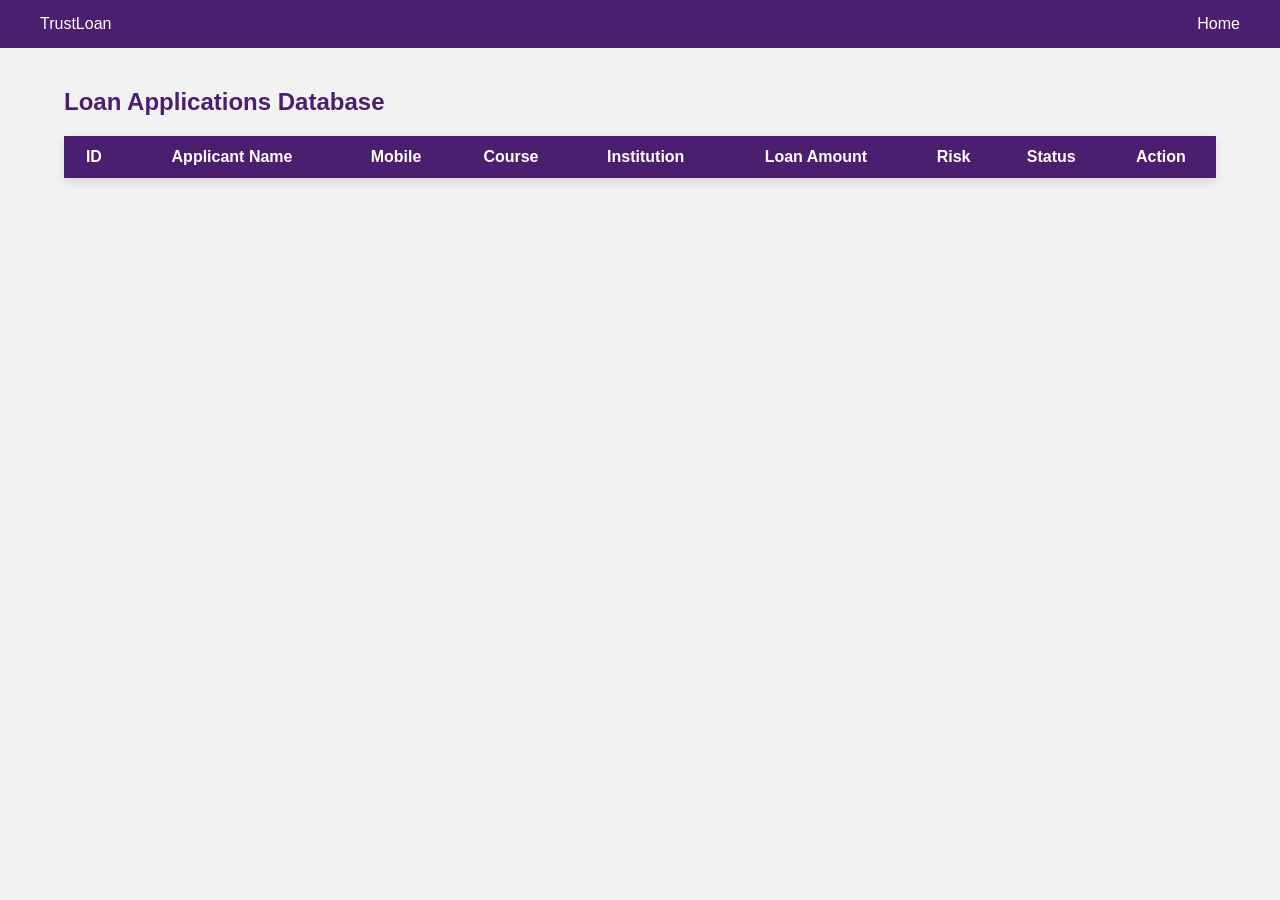
<file: src/main/resources/static/admin-dashboard.html>
<!DOCTYPE html>
<html>
<head>
    <meta charset="UTF-8">
    <title>Admin Dashboard - TrustLoan</title>
    <link rel="stylesheet" href="styles.css">

    <style>
        .dashboard{
            width:90%;
            margin:auto;
            margin-top:40px;
        }
        h2{
            color:#4b1f6f;
            margin-bottom:20px;
        }
        table{
            width:100%;
            border-collapse:collapse;
            background:white;
            box-shadow:0px 4px 10px rgba(0,0,0,0.1);
        }
        th, td{
            padding:12px;
            text-align:center;
            border-bottom:1px solid #ddd;
        }
        th{
            background:#4b1f6f;
            color:white;
        }
        tr:hover{
            background:#f5f5f5;
        }
        .btn{
            padding:6px 12px;
            border:none;
            border-radius:5px;
            cursor:pointer;
            margin: 2px;
        }
        .approve{ background:#27ae60; color:white; }
        .reject{ background:#e74c3c; color:white; }
        .low { color: green; font-weight: bold; }
        .medium { color: orange; font-weight: bold; }
        .high { color: red; font-weight: bold; }
    </style>
</head>

<body>

<header>
    <div class="logo">TrustLoan</div>
    <div class="nav-links">
        <a href="index.html">Home</a>
    </div>
</header>

<div class="dashboard">
    <h2>Loan Applications Database</h2>

    <table>
        <thead>
        <tr>
            <th>ID</th>
            <th>Applicant Name</th>
            <th>Mobile</th>
            <th>Course</th>
            <th>Institution</th>
            <th>Loan Amount</th>
            <th>Risk</th>
            <th>Status</th>
            <th>Action</th>
        </tr>
        </thead>
        <tbody id="applicationTable"></tbody>
    </table>
</div>

<script>
    fetch("http://localhost:8080/api/loans/all")
    .then(res => res.json())
    .then(data => {
        const table = document.getElementById("applicationTable");
        table.innerHTML = "";

        data.forEach(loan => {

            const riskColor =
                loan.riskCategory === 'LOW' || loan.riskCategory === 'LOW RISK' ? 'green' :
                loan.riskCategory === 'MEDIUM' || loan.riskCategory === 'MEDIUM RISK' ? 'orange' : 'red';

            // Always show both buttons, pass isOverride=true only if currently REJECTED
            const actionButtons = `
                <button class="btn approve" onclick="updateStatus(${loan.loanId}, 'APPROVED', ${loan.status === 'REJECTED'})">Approve</button>
                <button class="btn reject" onclick="updateStatus(${loan.loanId}, 'REJECTED', false)">Reject</button>
            `;

            const row = `
            <tr data-id="${loan.loanId}">
                <td>${loan.loanId}</td>
                <td>${loan.fullName}</td>
                <td>${loan.mobile}</td>
                <td>${loan.courseName}</td>
                <td>${loan.institutionName}</td>
                <td>&#8377;${loan.loanAmountRequested}</td>
                <td style="color:${riskColor}; font-weight:bold;">${loan.riskCategory}</td>
                <td class="status" style="color:${
                    loan.status === 'APPROVED' ? 'green' :
                    loan.status === 'REJECTED' ? 'red' : 'orange'
                }; font-weight:bold;">
                    ${loan.status}
                </td>
                <td class="action-cell">${actionButtons}</td>
            </tr>
            `;

            table.innerHTML += row;
        });
    })
    .catch(err => console.error("Fetch Error:", err));


    function updateStatus(id, status, isOverride) {

        if (isOverride) {
            const confirmed = window.confirm(
                "⚠️ WARNING: This loan was AUTO-REJECTED due to HIGH RISK.\n\nAre you sure you want to override and APPROVE it?"
            );
            if (!confirmed) return;
        }

        fetch(`http://localhost:8080/api/loans/update-status/${id}?status=${status}`, {
            method: "PUT"
        })
        .then(res => res.json())
        .then(data => {
            alert("Status updated successfully!");

            const row = document.querySelector(`tr[data-id='${id}']`);
            const statusCell = row.querySelector(".status");
            const actionCell = row.querySelector(".action-cell");

            // Update status cell color and text
            statusCell.innerText = status;
            statusCell.style.color = status === "APPROVED" ? "green" : "red";

            // Update buttons — if now REJECTED, approve button needs isOverride=true
            actionCell.innerHTML = `
                <button class="btn approve" onclick="updateStatus(${id}, 'APPROVED', ${status === 'REJECTED'})">Approve</button>
                <button class="btn reject" onclick="updateStatus(${id}, 'REJECTED', false)">Reject</button>
            `;
        })
        .catch(err => console.error("Update Error:", err));
    }
</script>

</body>
</html>
</file>
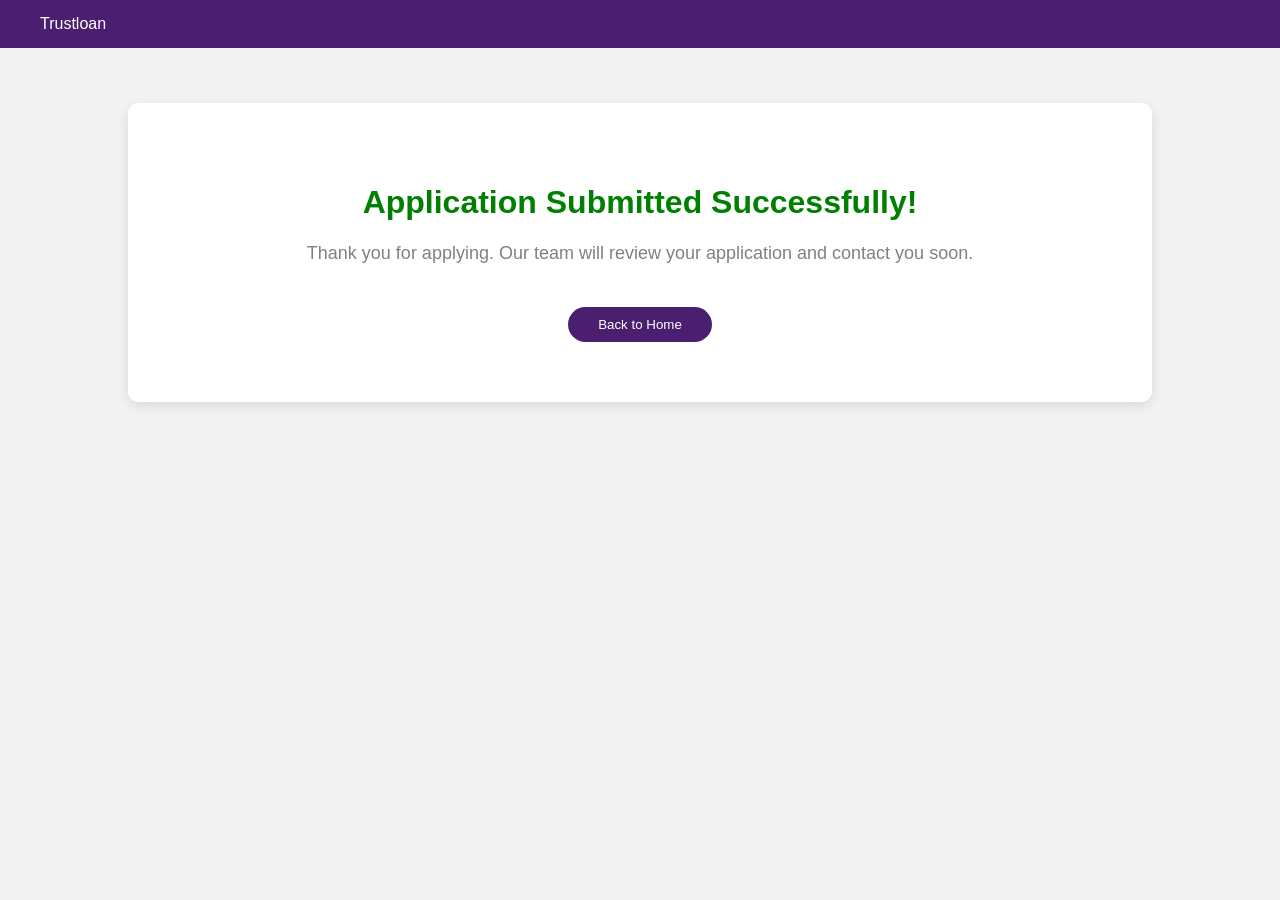
<file: src/main/resources/static/application-success.html>
<!DOCTYPE html>
<html>
<head>
    <title>Application Submitted - TrustLoan</title>
    <link rel="stylesheet" href="styles.css">
    <style>
        .success-box {
            text-align: center;
            padding: 60px;
        }

        .success-box h1 {
            color: green;
            font-size: 32px;
        }

        .success-box p {
            margin-top: 15px;
            font-size: 18px;
            color: gray;
        }

        .back-btn {
            margin-top: 25px;
            background: #4b1f6f;
            color: white;
            border: none;
            padding: 10px 30px;
            border-radius: 20px;
            cursor: pointer;
        }
    </style>
</head>
<body>

<header>
    <div class="logo">Trustloan</div>
</header>

<div class="container">
    <div class="form-card success-box">
        <h1>Application Submitted Successfully!</h1>
        <p>Thank you for applying. Our team will review your application and contact you soon.</p>

        <button class="back-btn" onclick="goHome()">Back to Home</button>
    </div>
</div>

<script>
    function goHome(){
        window.location.href = "index.html";
    }
</script>

</body>
</html>
</file>
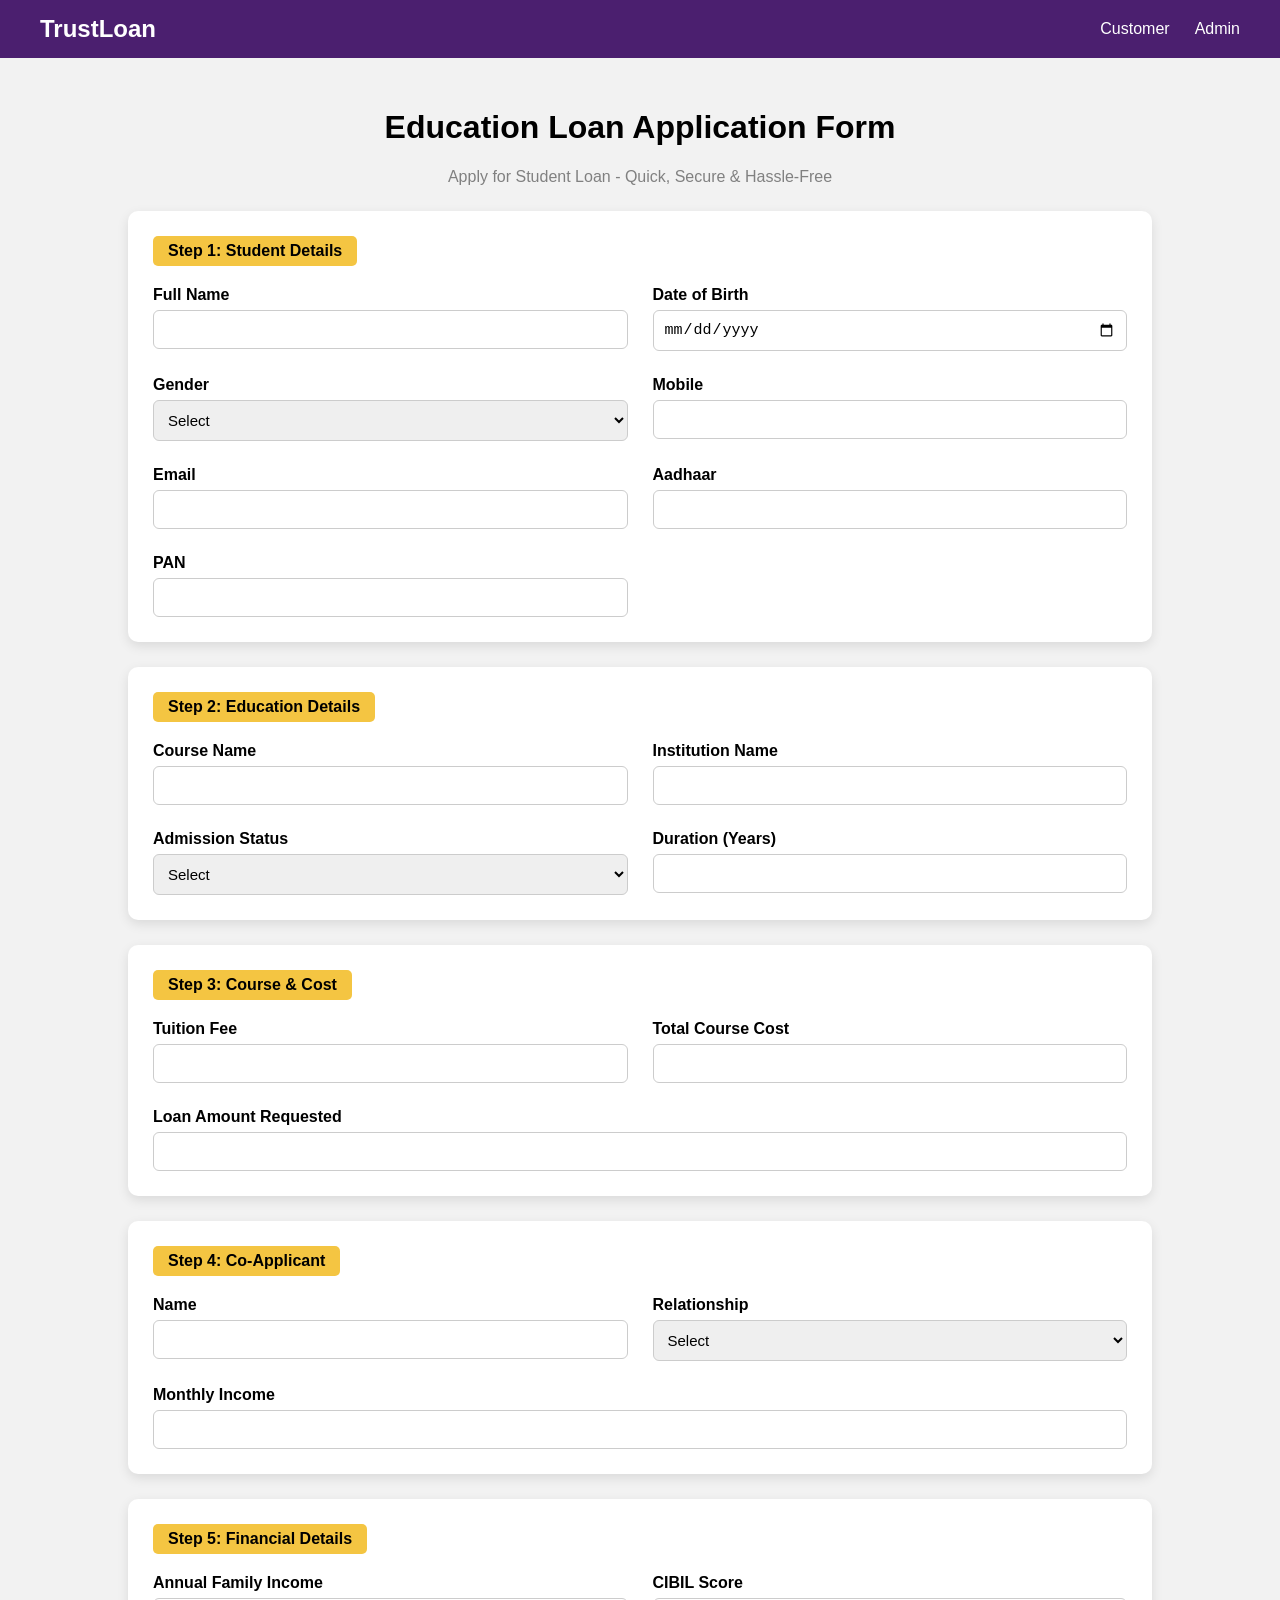
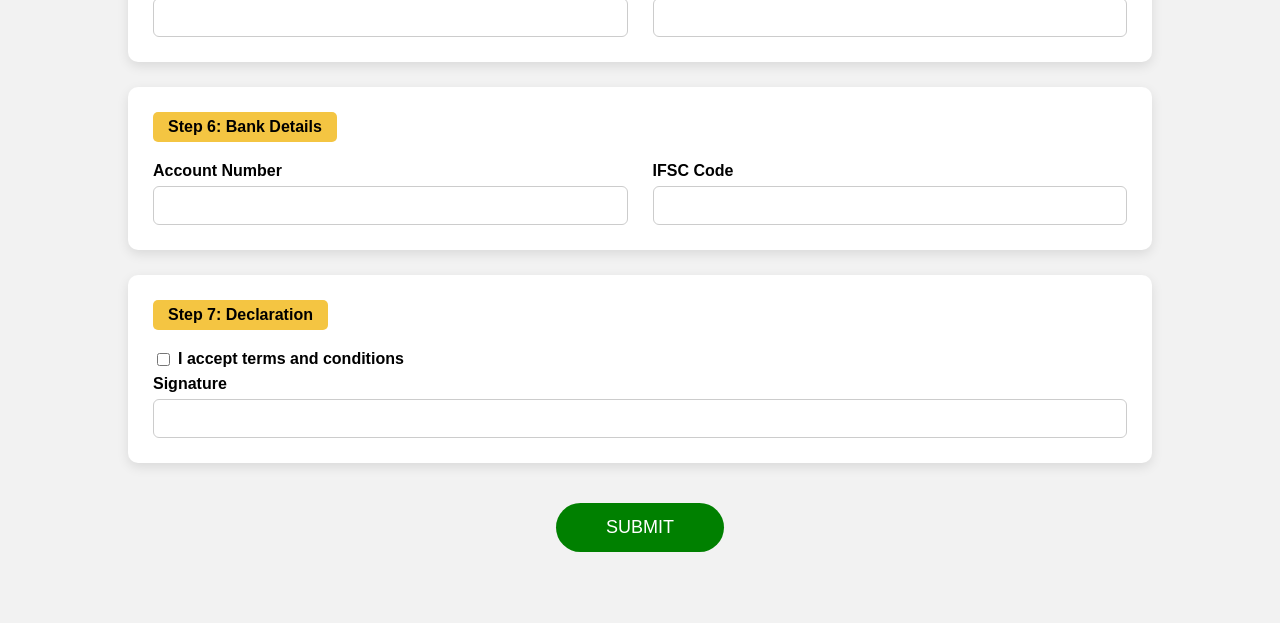
<file: src/main/resources/static/loan-form.html>
<!DOCTYPE html>
<html lang="en">
<head>
    <title>TrustLoan - Education Loan</title>
    <link rel="stylesheet" href="styles.css">
</head>

<body>

<!-- HEADER -->
<header>
    <div class="logo-container">
        <div class="logo-text">TrustLoan</div>
    </div>

    <div class="nav-links">
        <a href="login.html" onclick="setRole('customer')">Customer</a>
        <a href="login.html" onclick="setRole('admin')">Admin</a>
    </div>
</header>

<!-- MAIN -->
<div class="container">

    <h1>Education Loan Application Form</h1>
    <p class="subtitle">Apply for Student Loan - Quick, Secure & Hassle-Free</p>

    <form id="loanForm">

        <!-- STEP 1 -->
        <div class="form-card">
            <div class="step-title">Step 1: Student Details</div>

            <div class="grid">

                <div class="form-group">
                    <label>Full Name</label>
                    <input type="text" name="fullName" required>
                </div>

                <div class="form-group">
                    <label>Date of Birth</label>
                    <input type="date" name="dob" required>
                </div>

                <div class="form-group">
                    <label>Gender</label>
                    <select name="gender" required>
                        <option value="">Select</option>
                        <option>Male</option>
                        <option>Female</option>
                        <option>Other</option>
                    </select>
                </div>

                <div class="form-group">
                    <label>Mobile</label>
                    <input type="text" name="mobile" required>
                </div>

                <div class="form-group">
                    <label>Email</label>
                    <input type="email" name="email" required>
                </div>

                <div class="form-group">
                    <label>Aadhaar</label>
                    <input type="text" name="aadhaar" required>
                </div>

                <div class="form-group">
                    <label>PAN</label>
                    <input type="text" name="pan" required>
                </div>

            </div>
        </div>

        <!-- STEP 2 -->
        <div class="form-card">
            <div class="step-title">Step 2: Education Details</div>

            <div class="grid">

                <div class="form-group">
                    <label>Course Name</label>
                    <input type="text" name="courseName" required>
                </div>

                <div class="form-group">
                    <label>Institution Name</label>
                    <input type="text" name="institutionName" required>
                </div>

                <div class="form-group">
                    <label>Admission Status</label>
                    <select name="admissionStatus" required>
                        <option value="">Select</option>
                        <option>Confirmed</option>
                        <option>Applied</option>
                    </select>
                </div>

                <div class="form-group">
                    <label>Duration (Years)</label>
                    <input type="number" name="durationYears" required>
                </div>

            </div>
        </div>

        <!-- STEP 3 -->
        <div class="form-card">
            <div class="step-title">Step 3: Course & Cost</div>

            <div class="grid">

                <div class="form-group">
                    <label>Tuition Fee</label>
                    <input type="number" id="tuitionFee" name="tuitionFee" required>
                </div>

                <div class="form-group">
                    <label>Total Course Cost</label>
                    <input type="number" id="totalCourseCost" name="totalCourseCost" readonly>
                </div>

                <div class="form-group full-width">
                    <label>Loan Amount Requested</label>
                    <input type="number" name="loanAmountRequested" required>
                </div>

            </div>
        </div>

        <!-- STEP 4 -->
        <div class="form-card">
            <div class="step-title">Step 4: Co-Applicant</div>

            <div class="grid">

                <div class="form-group">
                    <label>Name</label>
                    <input type="text" name="coApplicantName" required>
                </div>

                <div class="form-group">
                    <label>Relationship</label>
                    <select name="relationship" required>
                        <option value="">Select</option>
                        <option>Father</option>
                        <option>Mother</option>
                        <option>Guardian</option>
                    </select>
                </div>

                <div class="form-group full-width">
                    <label>Monthly Income</label>
                    <input type="number" name="monthlyCoApplicantIncome" required>
                </div>

            </div>
        </div>

        <!-- STEP 5 -->
        <div class="form-card">
            <div class="step-title">Step 5: Financial Details</div>

            <div class="grid">

                <div class="form-group">
                    <label>Annual Family Income</label>
                    <input type="number" name="annualFamilyIncome" required>
                </div>

                <div class="form-group">
                    <label>CIBIL Score</label>
                    <input type="number" name="cibilScore" required>
                </div>

            </div>
        </div>

        <!-- STEP 6 -->
        <div class="form-card">
            <div class="step-title">Step 6: Bank Details</div>

            <div class="grid">

                <div class="form-group">
                    <label>Account Number</label>
                    <input type="text" name="bankAccount" required>
                </div>

                <div class="form-group">
                    <label>IFSC Code</label>
                    <input type="text" name="ifsc" required>
                </div>

            </div>
        </div>

        <!-- STEP 7 -->
        <div class="form-card">
            <div class="step-title">Step 7: Declaration</div>

            <div class="form-group full-width">
                <label style="justify-content: flex-start;">
                    <input type="checkbox" name="acceptTerms" required>
                    I accept terms and conditions
                </label>
            </div>

            <div class="form-group full-width">
                <label>Signature</label>
                <input type="text" name="signature" required>
            </div>

        </div>

        <div class="submit-section">
            <button type="submit" class="submit-btn">SUBMIT</button>
        </div>

    </form>

    <p id="msg"></p>

</div>

<script>
    // Auto calculate
    document.getElementById("tuitionFee").addEventListener("input", function () {
      document.getElementById("totalCourseCost").value = this.value;
    });

    document.getElementById("loanForm").addEventListener("submit", function (e) {
      e.preventDefault();

      const loanData = {
        fullName: document.querySelector("[name='fullName']").value,
        dob: document.querySelector("[name='dob']").value,
        gender: document.querySelector("[name='gender']").value,
        mobile: document.querySelector("[name='mobile']").value,
        email: document.querySelector("[name='email']").value,
        aadhaar: document.querySelector("[name='aadhaar']").value,
        pan: document.querySelector("[name='pan']").value,
        courseName: document.querySelector("[name='courseName']").value,
        institutionName: document.querySelector("[name='institutionName']").value,
        admissionStatus: document.querySelector("[name='admissionStatus']").value,

        durationYears: parseInt(document.querySelector("[name='durationYears']").value) || 0,
        tuitionFee: parseFloat(document.querySelector("[name='tuitionFee']").value) || 0,
        totalCourseCost: parseFloat(document.getElementById("totalCourseCost").value) || 0,
        loanAmountRequested: parseFloat(document.querySelector("[name='loanAmountRequested']").value) || 0,

        coApplicantName: document.querySelector("[name='coApplicantName']").value,
        relationship: document.querySelector("[name='relationship']").value,
        monthlyCoApplicantIncome: parseFloat(document.querySelector("[name='monthlyCoApplicantIncome']").value) || 0,

        annualFamilyIncome: parseFloat(document.querySelector("[name='annualFamilyIncome']").value) || 0,
        cibilScore: parseInt(document.querySelector("[name='cibilScore']").value) || 0,

        bankAccount: document.querySelector("[name='bankAccount']").value,
        ifsc: document.querySelector("[name='ifsc']").value,

        acceptTerms: document.querySelector("[name='acceptTerms']").checked,
        signature: document.querySelector("[name='signature']").value
      };

      if (!loanData.fullName || !loanData.email || !loanData.mobile) {
        alert("Please fill required fields");
        return;
      }

      fetch("http://localhost:8080/api/loans/apply", {
        method: "POST",
        headers: {
          "Content-Type": "application/json"
        },
        body: JSON.stringify(loanData)
      })
      .then(async res => {
        const text = await res.text();

        if (!res.ok) {
          console.error("Backend error:", text);
          throw new Error(text);
        }

        return JSON.parse(text);
      })
      .then(data => {
        console.log("Saved:", data);
        window.location.href = "application-success.html";
      })
      .catch(err => {
        console.error(err);
        document.getElementById("msg").innerText = "Error saving data";
      });
    });
</script>
</body>
</html>
</file>
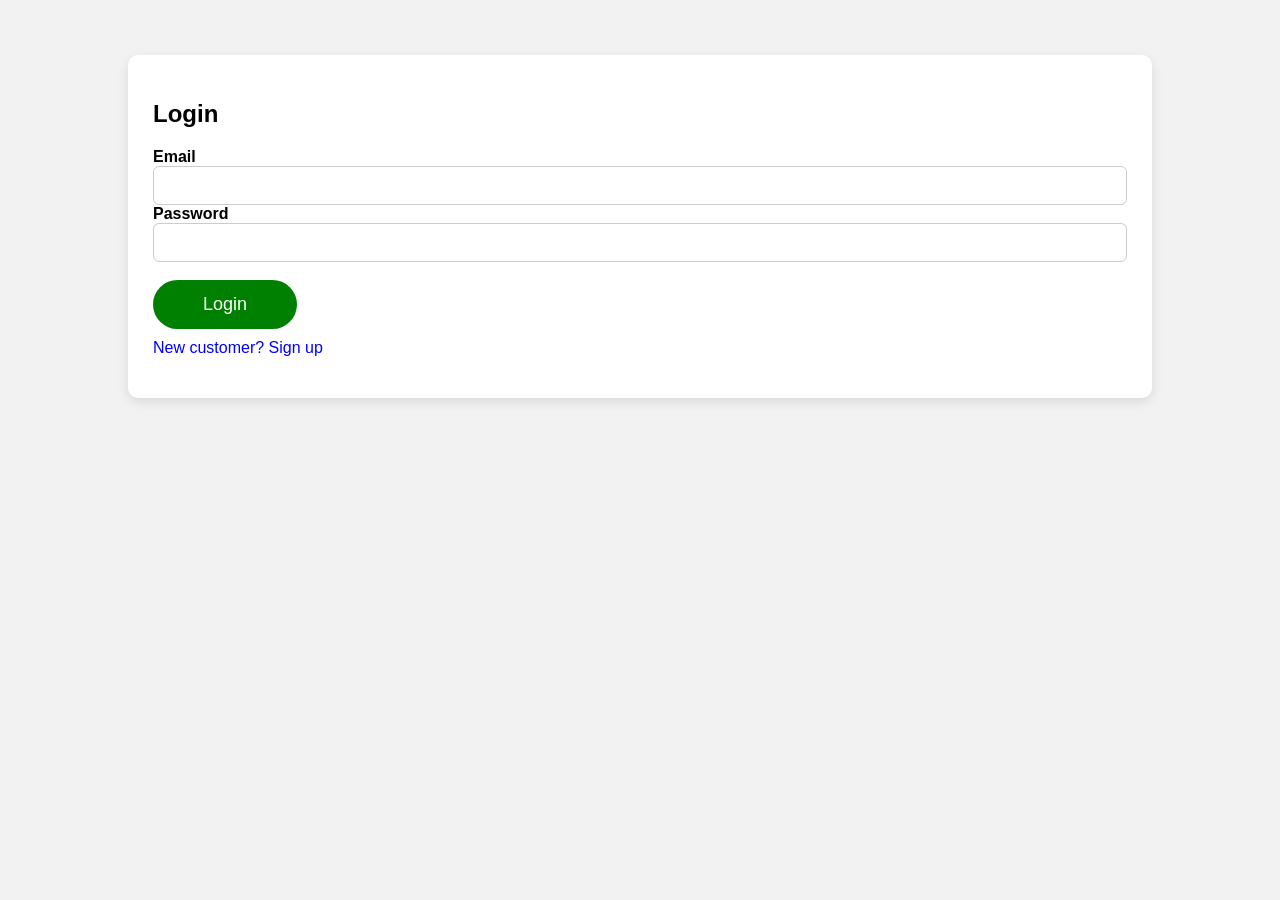
<file: src/main/resources/static/login.html>
<!DOCTYPE html>
<html>
<head>
    <title>Login - TrustLoan</title>
    <link rel="stylesheet" href="styles.css">

    <style>
        .toggle-link {
            color: blue;
            cursor: pointer;
            margin-top: 10px;
            display: block;
        }
    </style>
</head>

<body>

<div class="container">

    <!-- LOGIN FORM (UNCHANGED) -->
    <div class="form-card" id="loginForm">
        <h2 id="loginTitle">Login</h2>

        <label>Email</label>
        <input type="text" id="email">

        <label>Password</label>
        <input type="password" id="password">

        <br><br>

        <button class="submit-btn" onclick="loginUser()">Login</button>

        <!-- ✅ ADD THIS -->
        <p class="toggle-link" onclick="showSignup()">New customer? Sign up</p>
    </div>

    <!-- ✅ NEW SIGNUP FORM -->
    <div class="form-card" id="signupForm" style="display:none;">
        <h2>Customer Sign Up</h2>

        <label>Full Name</label>
        <input type="text" id="fullName">

        <label>Email</label>
        <input type="text" id="signupEmail">

        <label>Password</label>
        <input type="password" id="signupPassword">

        <label>Mobile</label>
        <input type="text" id="mobile">

        <br><br>

        <button class="submit-btn" onclick="signupUser()">Sign Up</button>

        <p class="toggle-link" onclick="showLogin()">Already have an account? Login</p>
    </div>

</div>

<script>
    function loginUser() {
    const email = document.getElementById("email").value;
    const password = document.getElementById("password").value;

    fetch("http://localhost:8080/api/auth/login", {
        method: "POST",
        headers: {"Content-Type": "application/json"},
        body: JSON.stringify({email, password})
    })
    .then(res => res.json())
    .then(user => {
        console.log("User received:", user);

        localStorage.setItem("userRole", user.role);

        if (user.role === "ADMIN") {
            window.location.href = "admin-dashboard.html";
        } else if (user.role === "CUSTOMER") {
            if (user.customer) {
                localStorage.setItem("customerId", user.customer.id);
                localStorage.setItem("customer", JSON.stringify(user.customer));
            }
            window.location.href = "customer-dashboard.html";
        } else {
            alert("Unknown role.");
        }
    })
    .catch(err => {
        console.error("Login error:", err);
        alert("Login failed: " + err.message);
    });
}

    function showSignup() {
        document.getElementById("loginForm").style.display = "none";
        document.getElementById("signupForm").style.display = "block";
    }

    function showLogin() {
        document.getElementById("signupForm").style.display = "none";
        document.getElementById("loginForm").style.display = "block";
    }

    function signupUser() {
        const fullName = document.getElementById("fullName").value;
        const email = document.getElementById("signupEmail").value;
        const password = document.getElementById("signupPassword").value;
        const mobile = document.getElementById("mobile").value;

        fetch("http://localhost:8080/api/customers/register", {
            method: "POST",
            headers: {"Content-Type": "application/json"},
            body: JSON.stringify({fullName, email, password, mobile})
        })
        .then(res => res.json())
        .then(data => {
            alert("Signup successful! Please login.");
            showLogin();
        })
        .catch(err => {
            console.error(err);
            alert("Signup failed");
        });
    }
</script>

</body>
</html>
</file>
<file: src/main/resources/static/styles.css>
body {
    margin: 0;
    font-family: Arial;
    background-color: #f2f2f2;
}

/* HEADER */
header {
    background: #4b1f6f;
    color: white;
    padding: 15px 40px;
    display: flex;
    justify-content: space-between;
    align-items: center;
}

.logo-container {
    display: flex;
    align-items: center;
    gap: 10px;
}

.logo-container img {
    height: 45px;
    width: auto;
}

.logo-text {
    font-size: 24px;
    font-weight: bold;
}
/* NAV BUTTONS */
.nav-buttons button {
    background: transparent;
    color: white;
    border: none;
    margin-left: 20px;
    cursor: pointer;
    font-size: 16px;
}
/* Top navigation links */
.nav-links {
    display: flex;
    gap: 25px;
}

.nav-links a {
    color: white;
    text-decoration: none;
    font-size: 16px;
    font-weight: 500;
}

.nav-links a:hover {
    text-decoration: underline;
}

/* MAIN CONTAINER */
.container {
    width: 80%;
    margin: auto;
    padding: 30px 0;
}

/* HEADINGS */
h1 {
    text-align: center;
}

.subtitle {
    text-align: center;
    color: gray;
}

/* FORM CARD */
.form-card {
    background: white;
    padding: 25px;
    margin-top: 25px;
    border-radius: 10px;
    box-shadow: 0px 4px 12px rgba(0,0,0,0.1);
}

/* STEP TITLE */
.step-title {
    background: #f4c542;
    display: inline-block;
    padding: 6px 15px;
    border-radius: 5px;
    font-weight: bold;
    margin-bottom: 20px;
}

/* GRID LAYOUT (MAIN FIX) */
.grid {
    display: grid;
    grid-template-columns: 1fr 1fr;
    gap: 25px;   /* 🔥 increased spacing */
}

/* FORM GROUP */
.form-group {
    display: flex;
    flex-direction: column;
}

/* LABEL */
label {
    font-weight: bold;
    margin-bottom: 6px;
}

/* INPUT FIELDS */
input, select {
    width: 100%;
    padding: 10px;   /* 🔥 slightly increased */
    border-radius: 6px;
    border: 1px solid #ccc;
    font-size: 15px;
    box-sizing: border-box;  /* 🔥 prevents overflow */
}

/* FOCUS EFFECT */
input:focus, select:focus {
    outline: none;
    border-color: #4b1f6f;
    box-shadow: 0 0 5px rgba(75,31,111,0.3);
}

/* RADIO GROUP FIX */
.radio-group {
    display: flex;
    gap: 25px;
    align-items: center;
    margin-top: 5px;
}

/* RADIO LABEL ALIGNMENT */
.radio-group label {
    display: flex;
    align-items: center;
    gap: 6px;
    font-weight: normal;
}

/* RADIO BUTTON FIX */
input[type="radio"] {
    width: auto;
    margin: 0;
}

/* FULL WIDTH FIELD (IMPORTANT) */
.full-width {
    grid-column: span 2;
}

/* SUBMIT BUTTON */
.submit-section {
    text-align: center;
    margin: 40px 0;
}

.submit-btn {
    background: green;
    color: white;
    border: none;
    padding: 14px 50px;
    font-size: 18px;
    border-radius: 25px;
    cursor: pointer;
    transition: 0.3s;
}

.submit-btn:hover {
    background: darkgreen;
}
/* Dropdown container */
.login-dropdown {
    position: relative;
    display: inline-block;
}

/* Dropdown menu */
.dropdown-content {
    display: none;
    position: absolute;
    background: white;
    min-width: 140px;
    right: 0;
    top: 40px;
    border-radius: 8px;
    box-shadow: 0px 4px 12px rgba(0,0,0,0.2);
    overflow: hidden;
}

/* Links */
.dropdown-content a {
    display: block;
    padding: 10px;
    text-decoration: none;
    color: black;
}

.dropdown-content a:hover {
    background: #f4c542;
}

/* Show menu */
.show {
    display: block;
}

.form-group input[type="checkbox"] {
    width: auto;
    margin-right: 8px;
}

.form-group label {
    display: flex;
    align-items: center;
    justify-content: flex-start; /* 👈 forces left alignment */
}
.low { color: green; font-weight: bold; }
.medium { color: orange; font-weight: bold; }
.high { color: red; font-weight: bold; }
</file>
